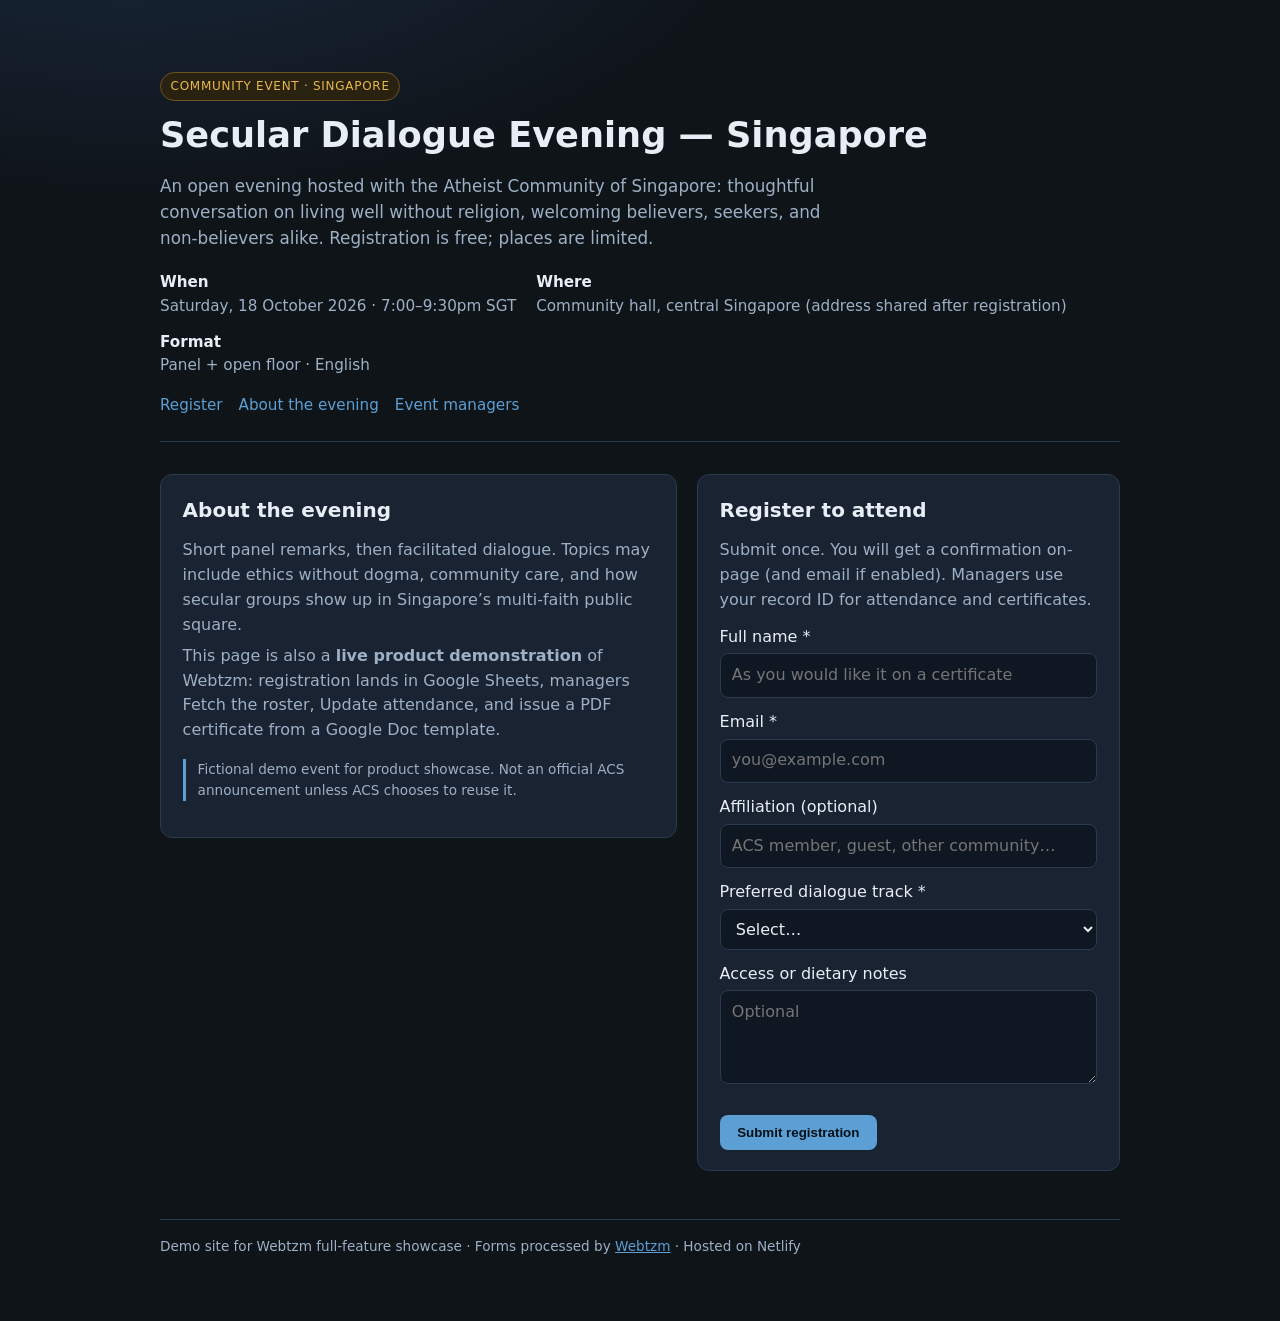
<file: index.html>
<!DOCTYPE html>
<html lang="en">
<head>
  <meta charset="utf-8">
  <meta name="viewport" content="width=device-width, initial-scale=1">
  <title>Secular Dialogue Evening — ACS Singapore</title>
  <meta name="description" content="Public registration for an Atheist Community of Singapore dialogue evening. Demo powered by Webtzm.">
  <link rel="stylesheet" href="assets/styles.css">
</head>
<body>
  <div class="wrap">
    <header class="hero">
      <div class="badge">Community event · Singapore</div>
      <h1 id="event-title">Secular Dialogue Evening</h1>
      <p class="lead">An open evening hosted with the Atheist Community of Singapore: thoughtful conversation on living well without religion, welcoming believers, seekers, and non-believers alike. Registration is free; places are limited.</p>
      <div class="meta">
        <div><strong>When</strong><br><span id="event-date">—</span></div>
        <div><strong>Where</strong><br><span id="event-venue">—</span></div>
        <div><strong>Format</strong><br>Panel + open floor · English</div>
      </div>
      <nav class="nav" aria-label="Page">
        <a href="#register">Register</a>
        <a href="#about">About the evening</a>
        <a href="manager/">Event managers</a>
      </nav>
    </header>

    <div class="grid two">
      <section class="card" id="about">
        <h2>About the evening</h2>
        <p>Short panel remarks, then facilitated dialogue. Topics may include ethics without dogma, community care, and how secular groups show up in Singapore’s multi-faith public square.</p>
        <p>This page is also a <strong>live product demonstration</strong> of Webtzm: registration lands in Google Sheets, managers Fetch the roster, Update attendance, and issue a PDF certificate from a Google Doc template.</p>
        <div class="note">Fictional demo event for product showcase. Not an official ACS announcement unless ACS chooses to reuse it.</div>
      </section>

      <section class="card" id="register">
        <h2>Register to attend</h2>
        <p>Submit once. You will get a confirmation on-page (and email if enabled). Managers use your record ID for attendance and certificates.</p>
        <div id="register-form-slot">
          <p class="err">Registration form not wired yet — Webtzm Create workflow pending.</p>
        </div>
      </section>
    </div>

    <footer>
      Demo site for Webtzm full-feature showcase · Forms processed by <a href="https://webtzm.com" rel="noopener">Webtzm</a> · Hosted on Netlify
    </footer>
  </div>
  <script src="assets/config.js"></script>
  <script>
    const c = window.ACS_CONFIG;
    document.getElementById('event-title').textContent = c.eventTitle;
    document.getElementById('event-date').textContent = c.eventDate;
    document.getElementById('event-venue').textContent = c.eventVenue;
  </script>
  <script src="assets/register-embed.js"></script>
</body>
</html>
</file>
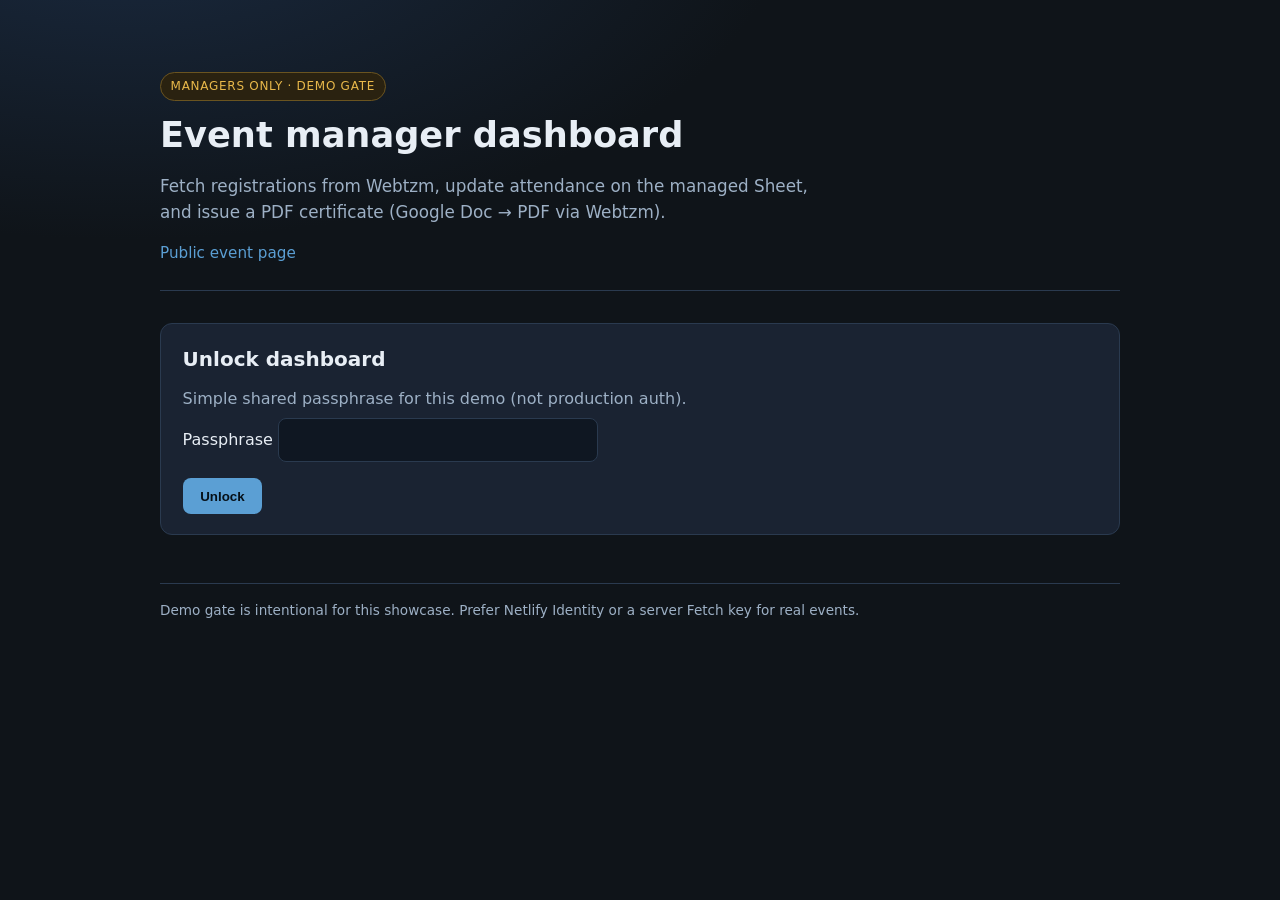
<file: manager/index.html>
<!DOCTYPE html>
<html lang="en">
<head>
  <meta charset="utf-8">
  <meta name="viewport" content="width=device-width, initial-scale=1">
  <title>Event manager — ACS Dialogue</title>
  <link rel="stylesheet" href="../assets/styles.css">
</head>
<body>
  <div class="wrap">
    <header class="hero">
      <div class="badge">Managers only · demo gate</div>
      <h1>Event manager dashboard</h1>
      <p class="lead">Fetch registrations from Webtzm, update attendance on the managed Sheet, and issue a PDF certificate (Google Doc → PDF via Webtzm).</p>
      <nav class="nav"><a href="../">Public event page</a></nav>
    </header>

    <section class="card" id="gate-card">
      <h2>Unlock dashboard</h2>
      <p>Simple shared passphrase for this demo (not production auth).</p>
      <label for="gate">Passphrase</label>
      <input id="gate" type="password" autocomplete="current-password" style="width:100%;max-width:20rem;background:#0f1722;color:#e8eef5;border:1px solid #2a3a4f;border-radius:8px;padding:0.55rem 0.7rem;font:inherit">
      <div><button class="primary" type="button" id="gate-btn">Unlock</button></div>
      <p id="gate-err" class="err hidden">Incorrect passphrase.</p>
    </section>

    <div id="dash" class="hidden">
      <section class="card">
        <h2>Registrations (Webtzm Fetch)</h2>
        <div class="toolbar">
          <button class="secondary" type="button" id="refresh-btn">Refresh roster</button>
          <span id="fetch-status" class="note" style="border:0;margin:0;padding:0.4rem 0"></span>
        </div>
        <div style="overflow-x:auto">
          <table class="roster" id="roster">
            <thead>
              <tr>
                <th>Name</th><th>Email</th><th>Track</th><th>Attendance</th><th>Record ID</th><th>Actions</th>
              </tr>
            </thead>
            <tbody></tbody>
          </table>
        </div>
      </section>

      <section class="card" style="margin-top:1.25rem">
        <h2>Update attendance (Webtzm Update)</h2>
        <p>Uses the Update workflow keyed on <code>webtzm_id</code>. Blank fields are left unchanged.</p>
        <div id="attendance-form-slot"></div>
      </section>

      <section class="card" style="margin-top:1.25rem">
        <h2>Issue PDF certificate (Webtzm PDF → Google Drive)</h2>
        <p>Separate Create workflow with PDF output. Prefills from the selected roster row. The PDF appears in the workflow’s Google Drive folder.</p>
        <div id="certificate-form-slot"></div>
      </section>
    </div>

    <footer>Demo gate is intentional for this showcase. Prefer Netlify Identity or a server Fetch key for real events.</footer>
  </div>
  <script src="../assets/config.js"></script>
  <script src="../assets/manager.js"></script>
</body>
</html>
</file>
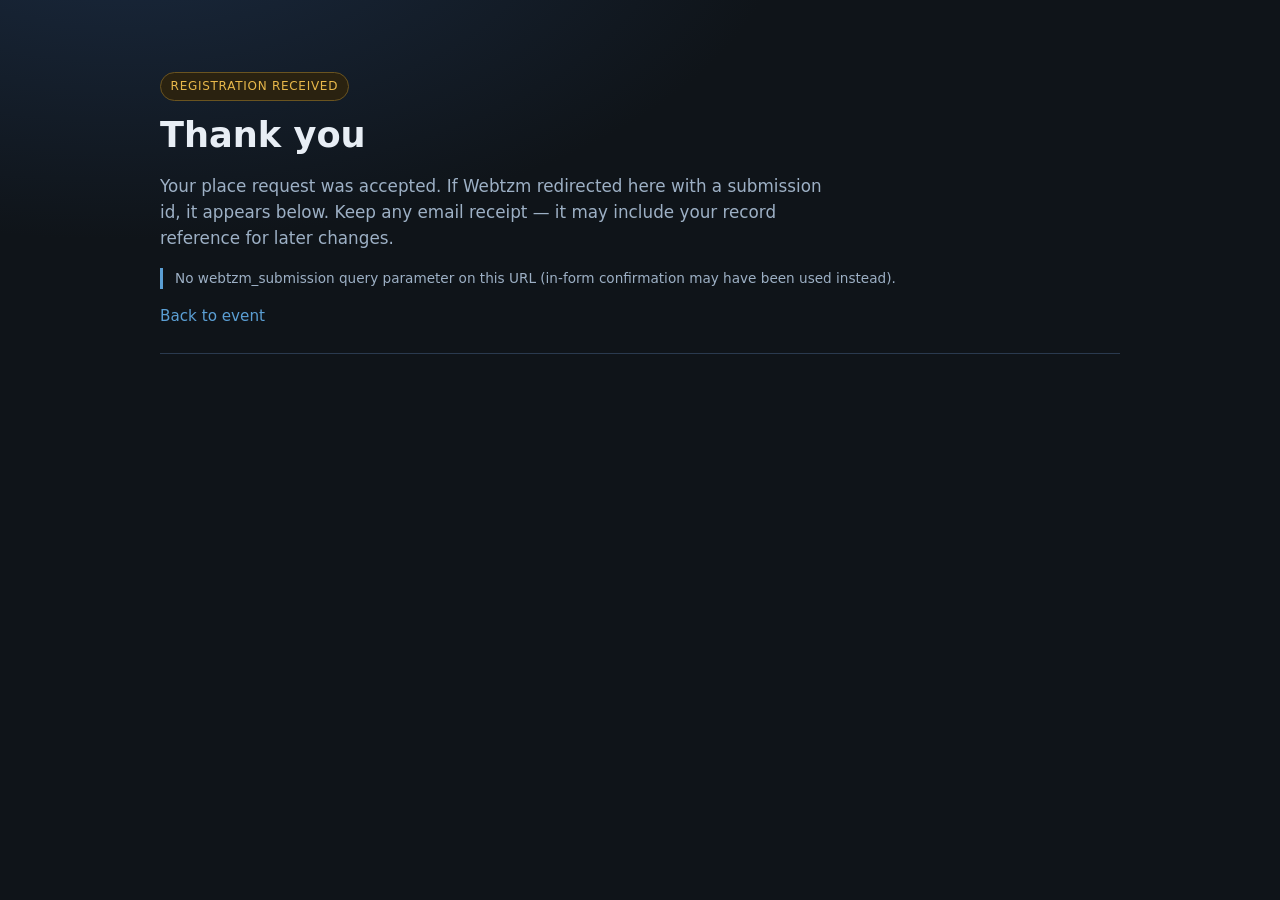
<file: thanks/index.html>
<!DOCTYPE html>
<html lang="en">
<head>
  <meta charset="utf-8">
  <meta name="viewport" content="width=device-width, initial-scale=1">
  <title>Registration received — ACS Dialogue</title>
  <link rel="stylesheet" href="../assets/styles.css">
</head>
<body>
  <div class="wrap">
    <header class="hero">
      <div class="badge">Registration received</div>
      <h1>Thank you</h1>
      <p class="lead">Your place request was accepted. If Webtzm redirected here with a submission id, it appears below. Keep any email receipt — it may include your record reference for later changes.</p>
      <p id="sub-id" class="note">Checking URL…</p>
      <nav class="nav"><a href="../">Back to event</a></nav>
    </header>
  </div>
  <script>
    const q = new URLSearchParams(location.search);
    const id = q.get('webtzm_submission');
    document.getElementById('sub-id').textContent = id
      ? ('Submission reference: ' + id)
      : 'No webtzm_submission query parameter on this URL (in-form confirmation may have been used instead).';
  </script>
</body>
</html>
</file>
<file: assets/styles.css>
:root {
  --bg: #0f1419;
  --card: #1a2332;
  --text: #e8eef5;
  --muted: #9db0c5;
  --accent: #5b9fd4;
  --accent2: #e8b84a;
  --ok: #3dba7a;
  --warn: #e89b4a;
  --line: #2a3a4f;
  --radius: 12px;
  --font: "Segoe UI", system-ui, -apple-system, sans-serif;
}
* { box-sizing: border-box; }
html { scroll-behavior: smooth; }
body {
  margin: 0;
  font-family: var(--font);
  background: radial-gradient(1200px 600px at 10% -10%, #1a2a40 0%, var(--bg) 55%);
  color: var(--text);
  line-height: 1.55;
  min-height: 100vh;
}
a { color: var(--accent); }
.wrap { width: min(960px, 92vw); margin: 0 auto; padding: 2rem 0 4rem; }
header.hero {
  padding: 2.5rem 0 1.5rem;
  border-bottom: 1px solid var(--line);
  margin-bottom: 2rem;
}
.badge {
  display: inline-block;
  font-size: 0.75rem;
  letter-spacing: 0.06em;
  text-transform: uppercase;
  color: var(--accent2);
  border: 1px solid #6a5420;
  background: #2a2210;
  padding: 0.25rem 0.6rem;
  border-radius: 999px;
  margin-bottom: 0.75rem;
}
h1 { font-size: clamp(1.6rem, 3vw, 2.2rem); margin: 0 0 0.5rem; line-height: 1.25; }
h2 { font-size: 1.25rem; margin: 0 0 0.75rem; }
.lead { color: var(--muted); font-size: 1.05rem; max-width: 42rem; }
.meta { display: flex; flex-wrap: wrap; gap: 0.75rem 1.25rem; margin-top: 1.25rem; color: var(--muted); font-size: 0.95rem; }
.meta strong { color: var(--text); font-weight: 600; }
.grid { display: grid; gap: 1.25rem; }
@media (min-width: 800px) {
  .grid.two { grid-template-columns: 1.1fr 0.9fr; align-items: start; }
}
.card {
  background: var(--card);
  border: 1px solid var(--line);
  border-radius: var(--radius);
  padding: 1.25rem 1.35rem;
}
.card p { color: var(--muted); margin: 0.4rem 0; }
.nav {
  display: flex; gap: 1rem; flex-wrap: wrap;
  margin: 1rem 0 0; font-size: 0.95rem;
}
.nav a { text-decoration: none; }
.nav a:hover { text-decoration: underline; }
.note {
  font-size: 0.85rem; color: var(--muted);
  border-left: 3px solid var(--accent);
  padding-left: 0.75rem; margin: 1rem 0;
}
footer {
  margin-top: 3rem; padding-top: 1rem;
  border-top: 1px solid var(--line);
  color: var(--muted); font-size: 0.85rem;
}
/* Webtzm form polish */
.wtzm-form label { display: block; margin: 0.75rem 0 0.25rem; color: var(--text); }
.wtzm-form input, .wtzm-form select, .wtzm-form textarea {
  width: 100%; max-width: 100%;
  background: #0f1722; color: var(--text);
  border: 1px solid var(--line); border-radius: 8px;
  padding: 0.55rem 0.7rem; font: inherit;
}
.wtzm-form button.wtzm-submit, button.primary {
  margin-top: 1rem;
  background: var(--accent); color: #061018;
  border: 0; border-radius: 8px;
  padding: 0.65rem 1.1rem; font-weight: 600; cursor: pointer;
}
button.secondary {
  background: transparent; color: var(--text);
  border: 1px solid var(--line); border-radius: 8px;
  padding: 0.45rem 0.8rem; cursor: pointer; font: inherit;
}
table.roster { width: 100%; border-collapse: collapse; font-size: 0.9rem; }
table.roster th, table.roster td {
  border-bottom: 1px solid var(--line);
  padding: 0.55rem 0.4rem; text-align: left; vertical-align: top;
}
table.roster th { color: var(--muted); font-weight: 600; }
.status-pill {
  display: inline-block; padding: 0.15rem 0.5rem; border-radius: 999px;
  font-size: 0.75rem; font-weight: 600;
}
.status-Registered { background: #243044; color: var(--accent); }
.status-Attended { background: #1a3a2a; color: var(--ok); }
.status-No-show { background: #3a2a1a; color: var(--warn); }
.hidden { display: none !important; }
.toolbar { display: flex; flex-wrap: wrap; gap: 0.5rem; margin: 0.75rem 0 1rem; }
.err { color: #ff8f8f; }
.okmsg { color: var(--ok); }
code { font-size: 0.85em; background: #0f1722; padding: 0.1rem 0.35rem; border-radius: 4px; }
</file>
